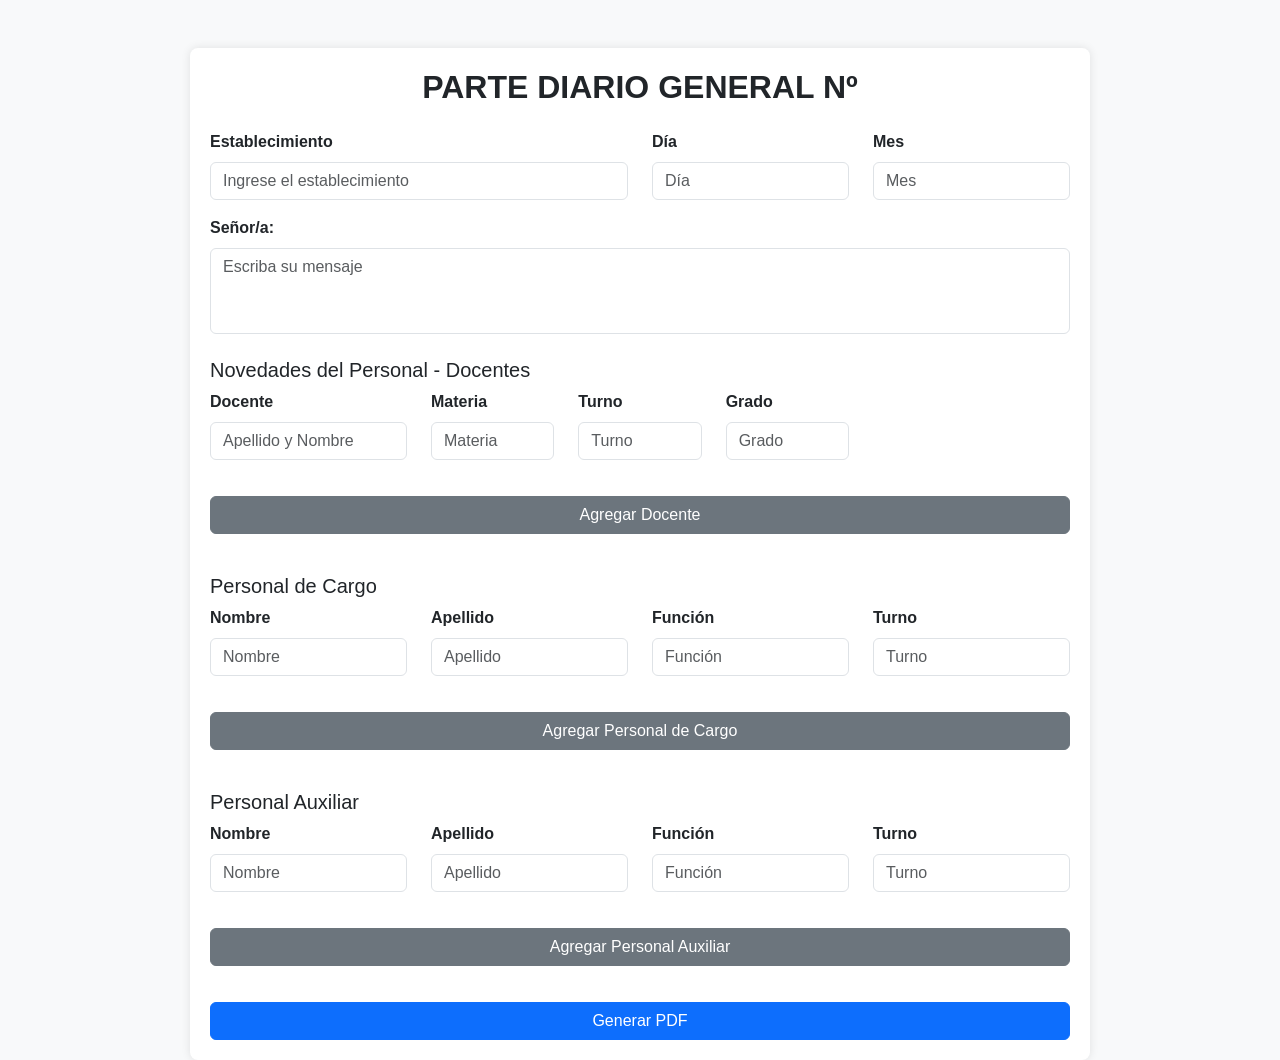
<file: main.html>
<!DOCTYPE html>
<html lang="es">
<head>
    <meta charset="UTF-8">
    <meta name="viewport" content="width=device-width, initial-scale=1.0">
    <title>Parte Diario General</title>
    <link href="https://cdn.jsdelivr.net/npm/bootstrap@5.3.0-alpha1/dist/css/bootstrap.min.css" rel="stylesheet">
    <link rel="stylesheet" href="styles.css">
    <script async defer src="https://apis.google.com/js/api.js"
        onload="this.onload=function(){};handleClientLoad()"
        onreadystatechange="if (this.readyState === 'complete') this.onload()">
    </script>
</head>
<body>
    <div class="container mt-5">
        <h2 class="text-center mb-4">PARTE DIARIO GENERAL Nº</h2>
        <form id="formulario">
            <!-- Establecimiento y Fecha -->
            <div class="row mb-3">
                <div class="col-md-6">
                    <label for="establecimiento" class="form-label">Establecimiento</label>
                    <input type="text" class="form-control" id="establecimiento" placeholder="Ingrese el establecimiento">
                </div>
                <div class="col-md-3">
                    <label for="dia" class="form-label">Día</label>
                    <input type="text" class="form-control" id="dia" placeholder="Día">
                </div>
                <div class="col-md-3">
                    <label for="mes" class="form-label">Mes</label>
                    <input type="text" class="form-control" id="mes" placeholder="Mes">
                </div>
            </div>

            <!-- Señor/a y Presente -->
            <div class="mb-3">
                <label for="senior" class="form-label">Señor/a:</label>
                <textarea class="form-control" id="senior" rows="3" placeholder="Escriba su mensaje"></textarea>
            </div>

            <!-- Novedades del Personal - Docentes -->
            <h5 class="mt-4">Novedades del Personal - Docentes</h5>
            <div id="docente-container">
                <div class="row mb-3 docente-row">
                    <div class="col-md-3">
                        <label for="docente" class="form-label">Docente</label>
                        <input type="text" class="form-control" name="docente" placeholder="Apellido y Nombre">
                    </div>
                    <div class="col-md-2">
                        <label for="materia" class="form-label">Materia</label>
                        <input type="text" class="form-control" name="materia" placeholder="Materia">
                    </div>
                    <div class="col-md-2">
                        <label for="turno" class="form-label">Turno</label>
                        <input type="text" class="form-control" name="turno" placeholder="Turno">
                    </div>
                    <div class="col-md-2">
                        <label for="grado" class="form-label">Grado</label>
                        <input type="text" class="form-control" name="grado" placeholder="Grado">
                    </div>
                </div>
            </div>
            <button type="button" class="btn btn-secondary mb-3" id="add-docente">Agregar Docente</button>

            <!-- Personal de Cargo -->
            <h5 class="mt-4">Personal de Cargo</h5>
            <div id="cargo-container">
                <div class="row mb-3 cargo-row">
                    <div class="col-md-3">
                        <label for="nombre" class="form-label">Nombre</label>
                        <input type="text" class="form-control" name="nombre-cargo" placeholder="Nombre">
                    </div>
                    <div class="col-md-3">
                        <label for="apellido" class="form-label">Apellido</label>
                        <input type="text" class="form-control" name="apellido-cargo" placeholder="Apellido">
                    </div>
                    <div class="col-md-3">
                        <label for="funcion" class="form-label">Función</label>
                        <input type="text" class="form-control" name="funcion-cargo" placeholder="Función">
                    </div>
                    <div class="col-md-3">
                        <label for="turno" class="form-label">Turno</label>
                        <input type="text" class="form-control" name="turno-cargo" placeholder="Turno">
                    </div>
                </div>
            </div>
            <button type="button" class="btn btn-secondary mb-3" id="add-cargo">Agregar Personal de Cargo</button>

            <!-- Personal Auxiliar -->
            <h5 class="mt-4">Personal Auxiliar</h5>
            <div id="auxiliar-container">
                <div class="row mb-3 auxiliar-row">
                    <div class="col-md-3">
                        <label for="nombre" class="form-label">Nombre</label>
                        <input type="text" class="form-control" name="nombre-auxiliar" placeholder="Nombre">
                    </div>
                    <div class="col-md-3">
                        <label for="apellido" class="form-label">Apellido</label>
                        <input type="text" class="form-control" name="apellido-auxiliar" placeholder="Apellido">
                    </div>
                    <div class="col-md-3">
                        <label for="funcion" class="form-label">Función</label>
                        <input type="text" class="form-control" name="funcion-auxiliar" placeholder="Función">
                    </div>
                    <div class="col-md-3">
                        <label for="turno" class="form-label">Turno</label>
                        <input type="text" class="form-control" name="turno-auxiliar" placeholder="Turno">
                    </div>
                </div>
            </div>
            <button type="button" class="btn btn-secondary mb-3" id="add-auxiliar">Agregar Personal Auxiliar</button>

            <!-- Botón para generar PDF -->
            <button type="button" class="btn btn-primary" onclick="generarPDF()">Generar PDF</button>
        </form>
    </div>

    <script src="functions.js"></script>
</body>
</html>
</file>
<file: styles.css>
/* General */
body {
    font-family: 'Arial', sans-serif;
    background-color: #f8f9fa;
}

.container {
    max-width: 900px;
    background-color: #ffffff;
    padding: 20px;
    border-radius: 8px;
    box-shadow: 0 0 10px rgba(0, 0, 0, 0.1);
}

/* Título */
h2 {
    font-weight: bold;
    text-transform: uppercase;
    margin-bottom: 30px;
}

/* Labels */
label {
    font-weight: bold;
}

/* Botón */
button {
    display: block;
    width: 100%;
    margin-top: 20px;
    padding: 10px;
    font-size: 18px;
}

/* Textareas */
textarea {
    resize: none;
}

/* Responsive para móviles */
@media (max-width: 576px) {
    .container {
        padding: 10px;
    }

    h2 {
        font-size: 24px;
    }

    button {
        font-size: 16px;
    }
}
</file>
